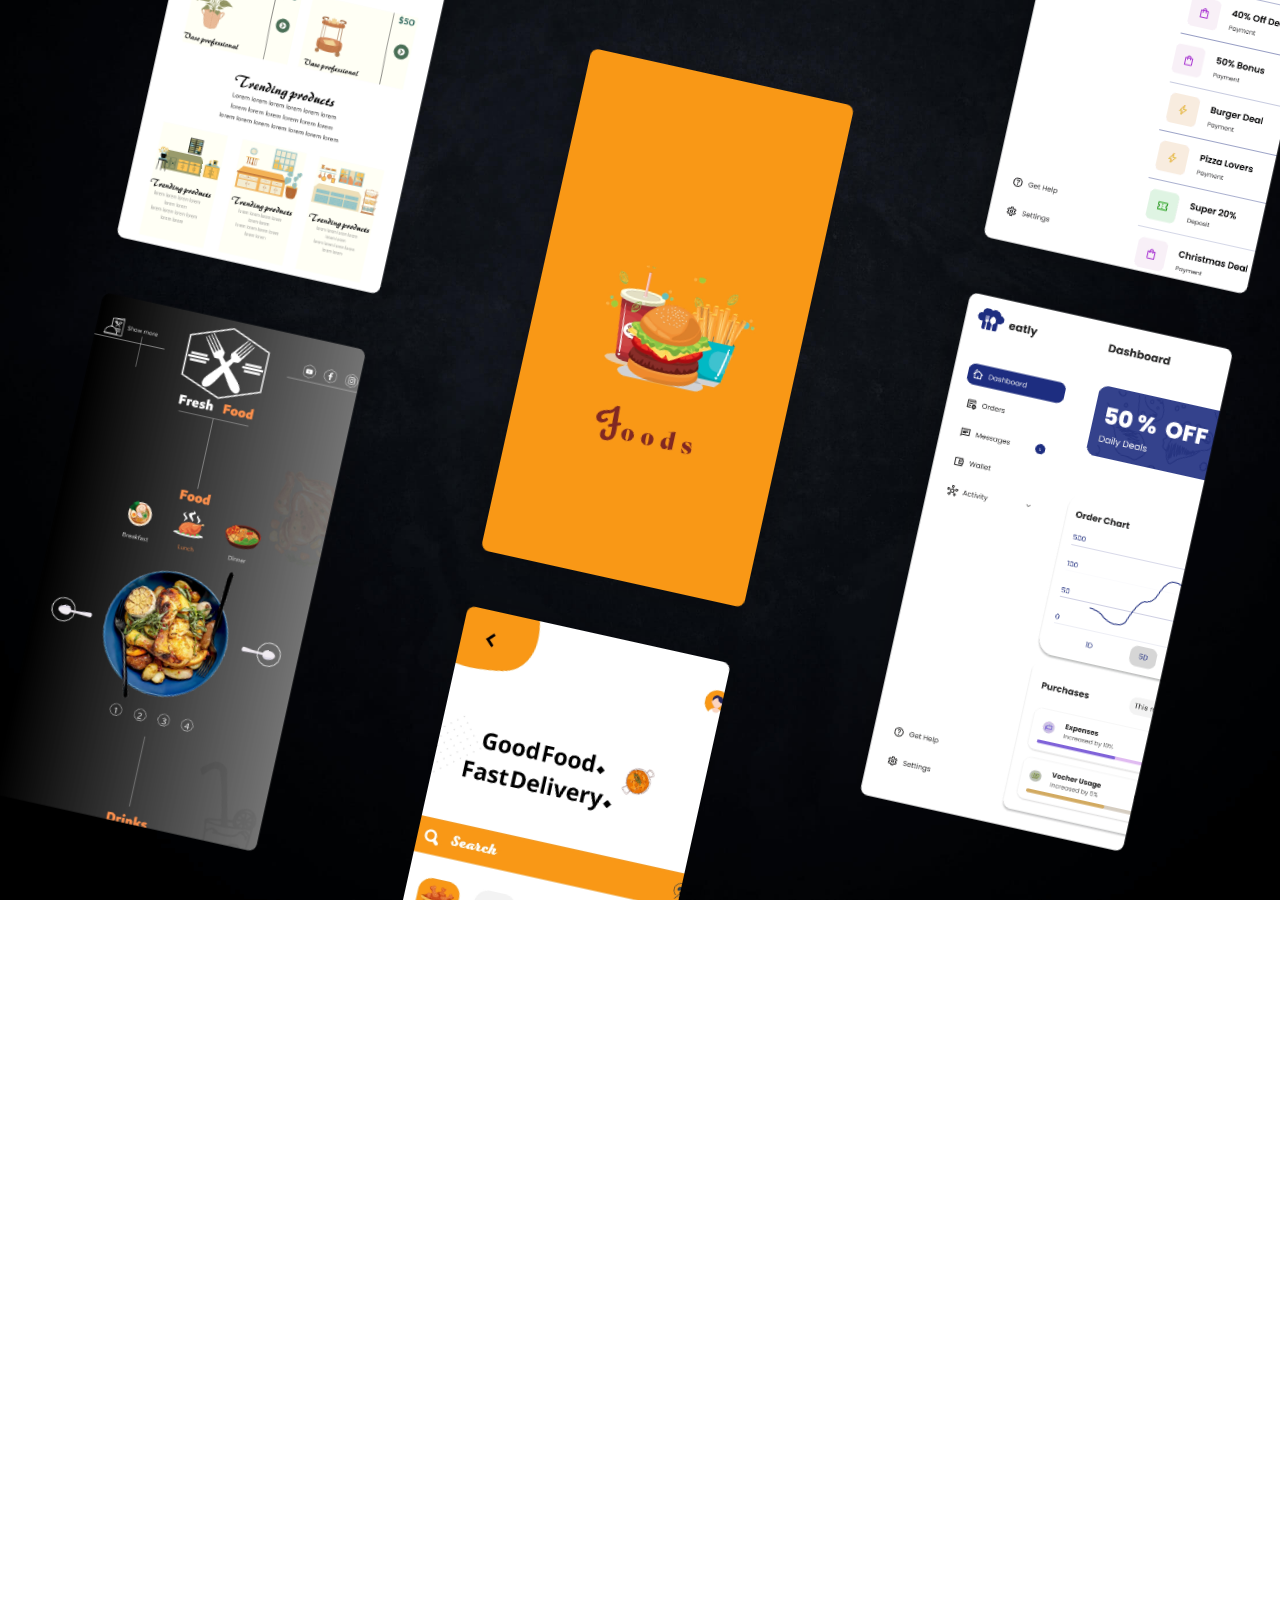
<file: assets/ui_ux/index.html>
<!DOCTYPE html>
<html lang="en">
<head>

	<meta charset="UTF-8">
	<meta http-equiv="X-UA-Compatible" content="IE=edge">
	<meta name="viewport" content="width=device-width, initial-scale=1.0">

	<title>UI | UX</title>
	<link rel="shortcut icon" href="../../H.jpg" type="image/x-icon">

	<link rel="stylesheet" href="libs/swiper/swiper-bundle.min.css">
	<link rel="stylesheet" href="css/main.css">

	<script src="libs/swiper/swiper-bundle.min.js" defer></script>
	<script src="libs/swiper/bindSwipers.js" defer></script>
	<script src="js/app.js" defer></script>
	<link rel="stylesheet" href="../../assets/css/glightbox.min.css">

</head>
<body>

	<div class="main-wrapper">

		<div class="swiper slider slider1">
			<div class="swiper-wrapper slider__wrapper">
				<div class="swiper-slide slider__item">
					<a href="img/UI-UX/1.jpg" class="gallery-lightbox">
					<div class="slider__img" style="background-image: url(img/UI-UX/1.jpg);"></div>
					</a>
				</div>
				<div class="swiper-slide slider__item">
					<a href="img/UI-UX/2.jpg" class="gallery-lightbox">
					<div class="slider__img" style="background-image: url(img/UI-UX/2.jpg);"></div>
					</a>
				</div>
				<div class="swiper-slide slider__item">
					<a href="img/UI-UX/3.jpg" class="gallery-lightbox">
					<div class="slider__img" style="background-image: url(img/UI-UX/3.jpg);"></div>
					</a>
				</div>
				<div class="swiper-slide slider__item">
					<a href="img/UI-UX/4.jpg" class="gallery-lightbox">
					<div class="slider__img" style="background-image: url(img/UI-UX/4.jpg);"></div>
					</a>
				</div>
				<div class="swiper-slide slider__item">
					<a href="img/UI-UX/5.jpg" class="gallery-lightbox">
					<div class="slider__img" style="background-image: url(img/UI-UX/5.jpg);"></div>
					</a>
				</div>
				<div class="swiper-slide slider__item">
					<a href="img/UI-UX/6.jpg" class="gallery-lightbox">
					<div class="slider__img" style="background-image: url(img/UI-UX/6.jpg);"></div>
					</a>
				</div>
			</div>
		</div>
		<div class="swiper slider slider2">
			<div class="swiper-wrapper slider__wrapper">
				<div class="swiper-slide slider__item">
					<a href="img/UI-UX/7.jpg" class="gallery-lightbox">
					<div class="slider__img" style="background-image: url(img/UI-UX/7.jpg);"></div>
				</a>
				</div>
				<div class="swiper-slide slider__item">
					<a href="img/UI-UX/8.jpg" class="gallery-lightbox">
					<div class="slider__img" style="background-image: url(img/UI-UX/8.jpg);"></div>
				</a>
				</div>
				<div class="swiper-slide slider__item">
					<a href="img/UI-UX/9.png" class="gallery-lightbox">
					<div class="slider__img" style="background-image: url(img/UI-UX/9.png);"></div>
				</a>
				</div>
				<div class="swiper-slide slider__item">
					<a href="img/UI-UX/10.jpg" class="gallery-lightbox">
					<div class="slider__img" style="background-image: url(img/UI-UX/10.jpg);"></div>
				</a>
				</div>
				
			</div>
		</div>
		<div class="swiper slider slider3">
			<div class="swiper-wrapper slider__wrapper">
				
				<div class="swiper-slide slider__item">
					<a href="img/UI-UX/11.png" class="gallery-lightbox">
					<div class="slider__img" style="background-image: url(img/UI-UX/11.png);"></div>
				</a>
				</div>
				
				<div class="swiper-slide slider__item">
					<a href="img/UI-UX/12.png" class="gallery-lightbox">
					<div class="slider__img" style="background-image: url(img/UI-UX/12.png);"></div>
				</a>
				</div>
				<div class="swiper-slide slider__item">
					<a href="img/UI-UX/13.png" class="gallery-lightbox">
					<div class="slider__img" style="background-image: url(img/UI-UX/13.png);"></div>
				</a>
				</div>
				<div class="swiper-slide slider__item">
					<a href="img/UI-UX/14.png" class="gallery-lightbox">
					<div class="slider__img" style="background-image: url(img/UI-UX/14.png);"></div>
				</a>
				</div>
				<div class="swiper-slide slider__item">
					<a href="img/UI-UX/15.jpg" class="gallery-lightbox">
					<div class="slider__img" style="background-image: url(img/UI-UX/15.jpg);"></div>
				</a>
				</div>
				<div class="swiper-slide slider__item">
					<a href="img/UI-UX/16.jpg" class="gallery-lightbox">
					<div class="slider__img" style="background-image: url(img/UI-UX/16.jpg);"></div>
				</a>
				</div>
				
			</div>
		</div>
		

	</div>

<script src="../../assets/js/glightbox.min.js"></script>
<script>
var galleryLightbox = GLightbox({
	selector: '.gallery-lightbox'
});
</script>
</body>
</html>
</file>
<file: assets/ui_ux/css/main.css>
* {
	margin: 0;
	padding: 0;
	box-sizing: border-box;
}
:root {
	--index: calc(1vw + 1vh);
	--transition: 1.25s cubic-bezier(.2, .6, 0, 1);
}
html, body {
	height: 100%;
	overflow: hidden;
}
.main-wrapper {
	height: 100%;
	display: flex;
	gap: var(--index);
	background-image: url(../img/bg.jpg);
	background-size: cover;
	background-position: center;
}
.slider {
	transform: rotate(12.5deg);
	overflow: visible;
}
.slider:nth-child(odd) {
	transform: rotate(192.5deg);
}
.slider .slider__wrapper {
	transition: var(--transition)!important;
	will-change: transform;
}
.slider__item {
	width: 21vw;
	margin-bottom: calc(var(--index) * 2.6);
	cursor: pointer;
	transition: transform var(--transition);
	will-change: transform;
	box-shadow: rgb(0 0 0 / .15) 0 0 30px 10px;
}
.slider__item:hover {
	transform: scale(1.04);
}
.slider__img {
	width: 100%;
	height: 100%;
	background-size: cover;
	border-radius: 8px;
}
.slider:nth-child(odd) .slider__img {
	transform: rotate(-180deg);
}
</file>
